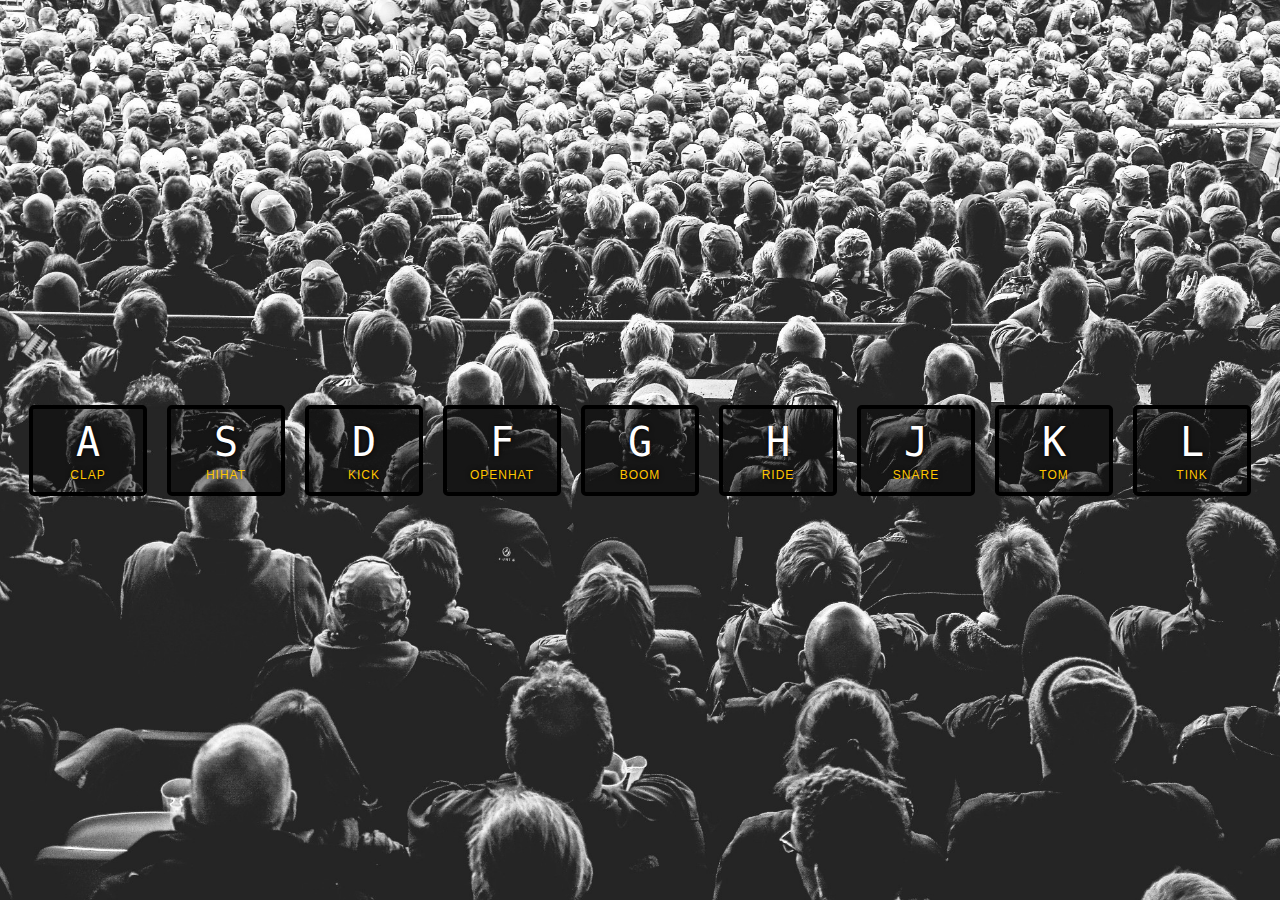
<file: 01-drum-kit/index.html>
<!DOCTYPE html>
<html lang="en">
  <head>
    <meta charset="UTF-8" />
    <meta http-equiv="X-UA-Compatible" content="IE=edge" />
    <meta name="viewport" content="width=device-width, initial-scale=1.0" />
    <title>Drum-kit</title>
    <link rel="stylesheet" href="./style.css" />
    <link rel="icon" href="https://fav.farm/🔥" />
  </head>

  <body>
    <div class="keys">
      <div data-key="65" class="key">
        <kbd>A</kbd>
        <span class="sound">clap</span>
      </div>
      <div data-key="83" class="key">
        <kbd>S</kbd>
        <span class="sound">hihat</span>
      </div>
      <div data-key="68" class="key">
        <kbd>D</kbd>
        <span class="sound">kick</span>
      </div>
      <div data-key="70" class="key">
        <kbd>F</kbd>
        <span class="sound">openhat</span>
      </div>
      <div data-key="71" class="key">
        <kbd>G</kbd>
        <span class="sound">boom</span>
      </div>
      <div data-key="72" class="key">
        <kbd>H</kbd>
        <span class="sound">ride</span>
      </div>
      <div data-key="74" class="key">
        <kbd>J</kbd>
        <span class="sound">snare</span>
      </div>
      <div data-key="75" class="key">
        <kbd>K</kbd>
        <span class="sound">tom</span>
      </div>
      <div data-key="76" class="key">
        <kbd>L</kbd>
        <span class="sound">tink</span>
      </div>
    </div>

    <audio data-key="65" src="sounds/clap.wav"></audio>
    <audio data-key="83" src="sounds/hihat.wav"></audio>
    <audio data-key="68" src="sounds/kick.wav"></audio>
    <audio data-key="70" src="sounds/openhat.wav"></audio>
    <audio data-key="71" src="sounds/boom.wav"></audio>
    <audio data-key="72" src="sounds/ride.wav"></audio>
    <audio data-key="74" src="sounds/snare.wav"></audio>
    <audio data-key="75" src="sounds/tom.wav"></audio>
    <audio data-key="76" src="sounds/tink.wav"></audio>

    <script src="./script.js"></script>
  </body>
</html>
</file>
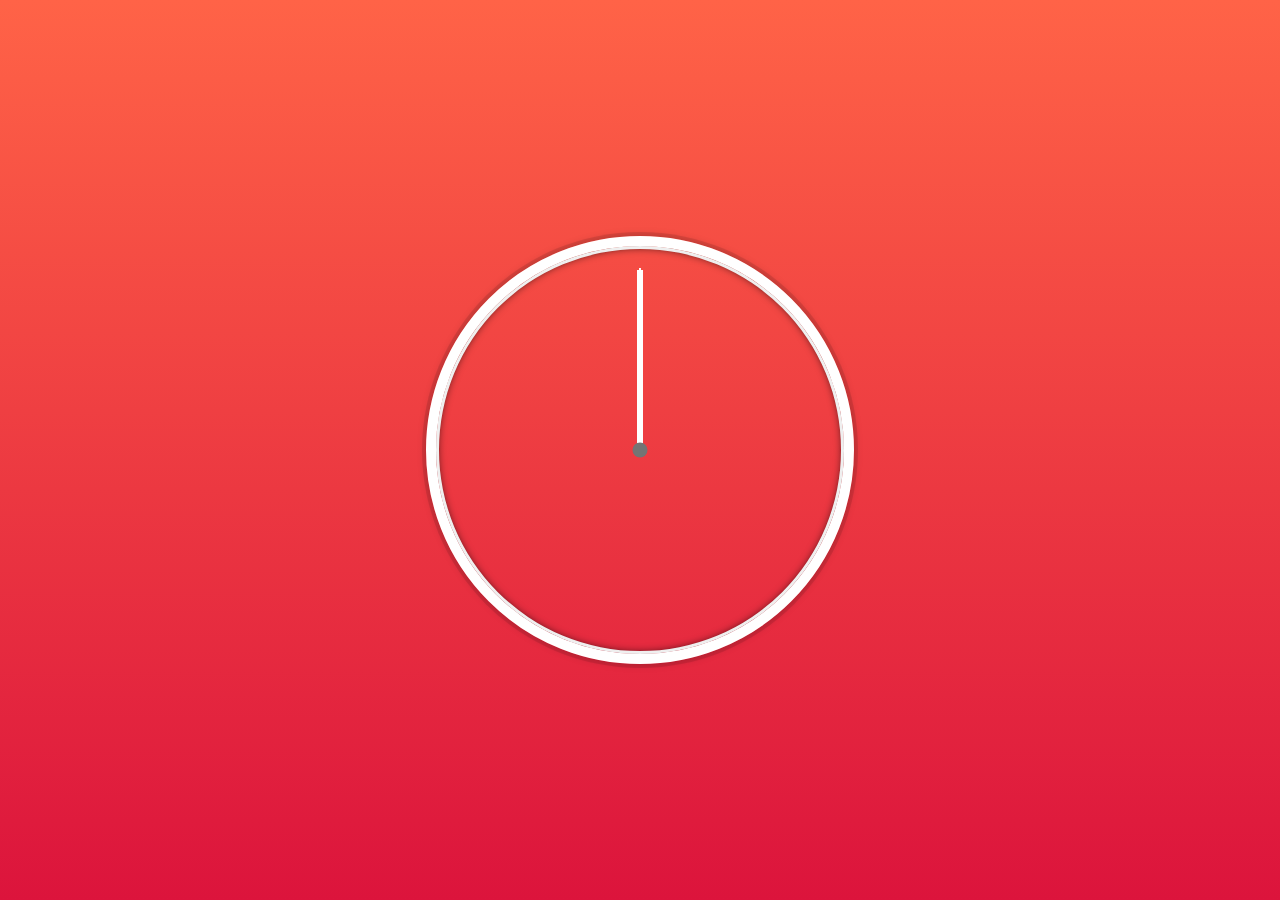
<file: 02-clock/index.html>
<!DOCTYPE html>
<html lang="en">
  <head>
    <meta charset="UTF-8" />
    <meta http-equiv="X-UA-Compatible" content="IE=edge" />
    <meta name="viewport" content="width=device-width, initial-scale=1.0" />
    <title>JS + CSS Clock</title>
    <link rel="icon" href="https://fav.farm/🔥" />
  </head>
  <body>
    <div class="clock">
      <div class="clock-face">
        <div class="hand hour-hand"></div>
        <div class="hand min-hand"></div>
        <div class="hand second-hand"></div>
      </div>
    </div>

    <div class="digital-time"></div>

    <audio class="clock-ticking" src="./ticking.mp3"></audio>

    <style>
      html {
        background: linear-gradient(tomato, crimson);
        height: 100vh;
        font-family: "helvetica neue";
        text-align: center;
        font-size: 12px;
        color: white;
        box-sizing: border-box;
      }

      body {
        margin: 0;
        font-size: 2rem;
        display: flex;
        align-items: center;
        justify-content: center;
        height: 100%;
      }

      .clock {
        width: 30rem;
        height: 30rem;
        z-index: 15;
        border: 10px solid white;
        border-radius: 50%;
        margin: 50px auto;
        position: relative;
        padding: 2rem;
        box-shadow: 0 0 0 4px rgba(0, 0, 0, 0.1), inset 0 0 0 3px #efefef,
          inset 0 0 10px black, 0 0 10px rgba(0, 0, 0, 0.2);
      }
      .clock:before {
        content: "";
        position: absolute;
        top: 50%;
        left: 50%;
        transform: translate(-50%, -50%);
        width: 15px;
        height: 15px;
        background: #747474;
        border-radius: 50%;
        z-index: 999;
      }

      .clock-face {
        position: relative;
        width: 100%;
        height: 100%;
        transform: translateY(
          -3px
        ); /* account for the height of the clock hands */
      }

      .hand {
        width: 50%;
        height: 6px;
        background: #fff;
        position: absolute;
        top: 50%;
        transform-origin: 100%;
        transform: rotate(90deg);
        transition: all 0.05s;
        transition-timing-function: cubic-bezier(0.1, 2.7, 0.58, 1);
      }
      .hand:nth-child(1) {
        width: 30%;
        left: 20%;
        top: 50%;
      }
      .hand:nth-child(3) {
        height: 2px;
      }
      .digital-time {
        text-align: center;
        position: absolute;
        margin: auto;
        width: 100%;
        font-size: 7rem;
        opacity: 0.1;
        z-index: 10;
        font-weight: 900;
      }
    </style>

    <script src="./script.js"></script>
  </body>
</html>
</file>
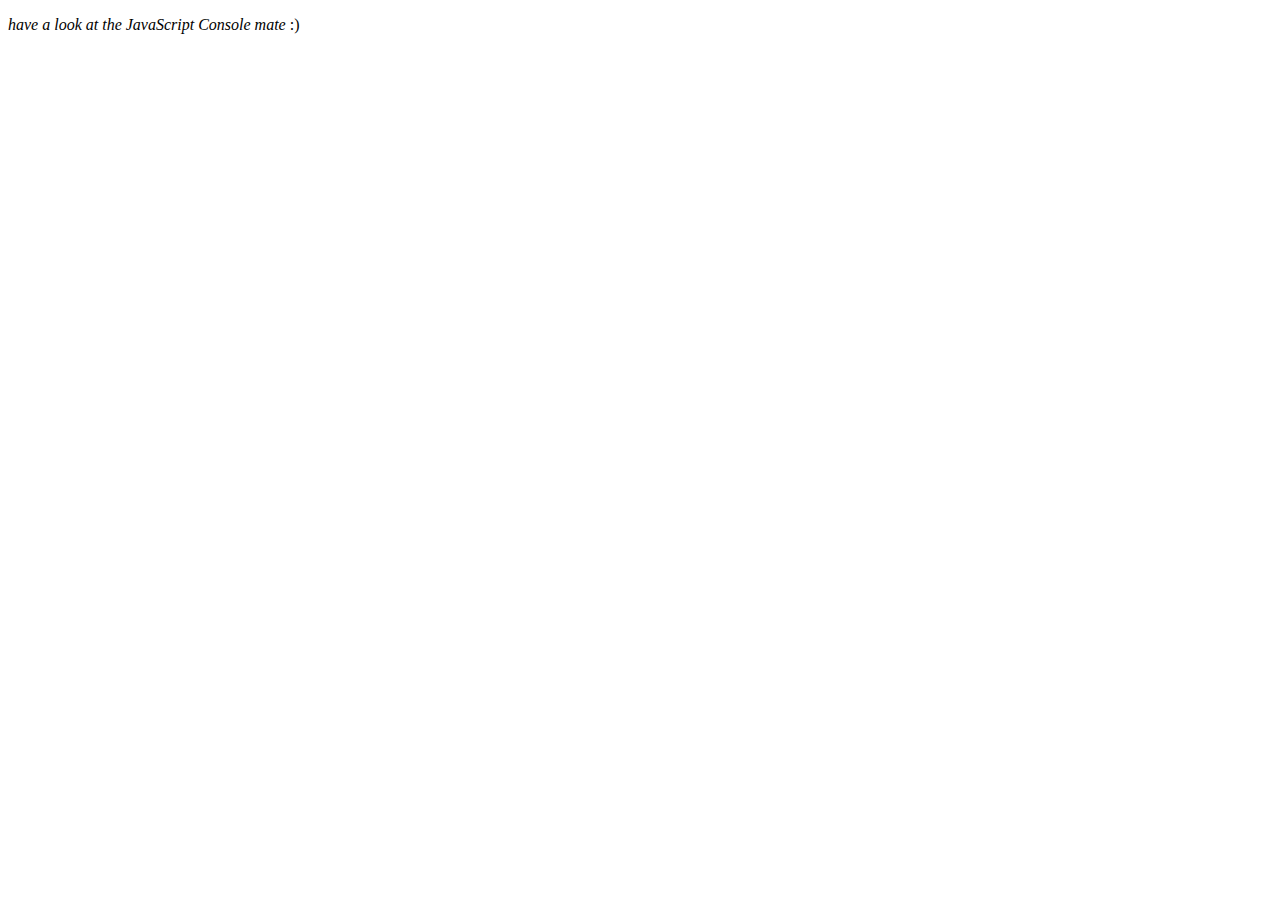
<file: 04-array-cardio-day-1/index.html>
<!DOCTYPE html>
<html lang="en">
  <head>
    <meta charset="UTF-8" />
    <meta http-equiv="X-UA-Compatible" content="IE=edge" />
    <meta name="viewport" content="width=device-width, initial-scale=1.0" />
    <title>Array Cardio 💪</title>
    <link rel="icon" href="https://fav.farm/🔥" />
  </head>
  <body>
    <p><em>have a look at the JavaScript Console mate</em> :)</p>

    <script src="./script.js"></script>
  </body>
</html>
</file>
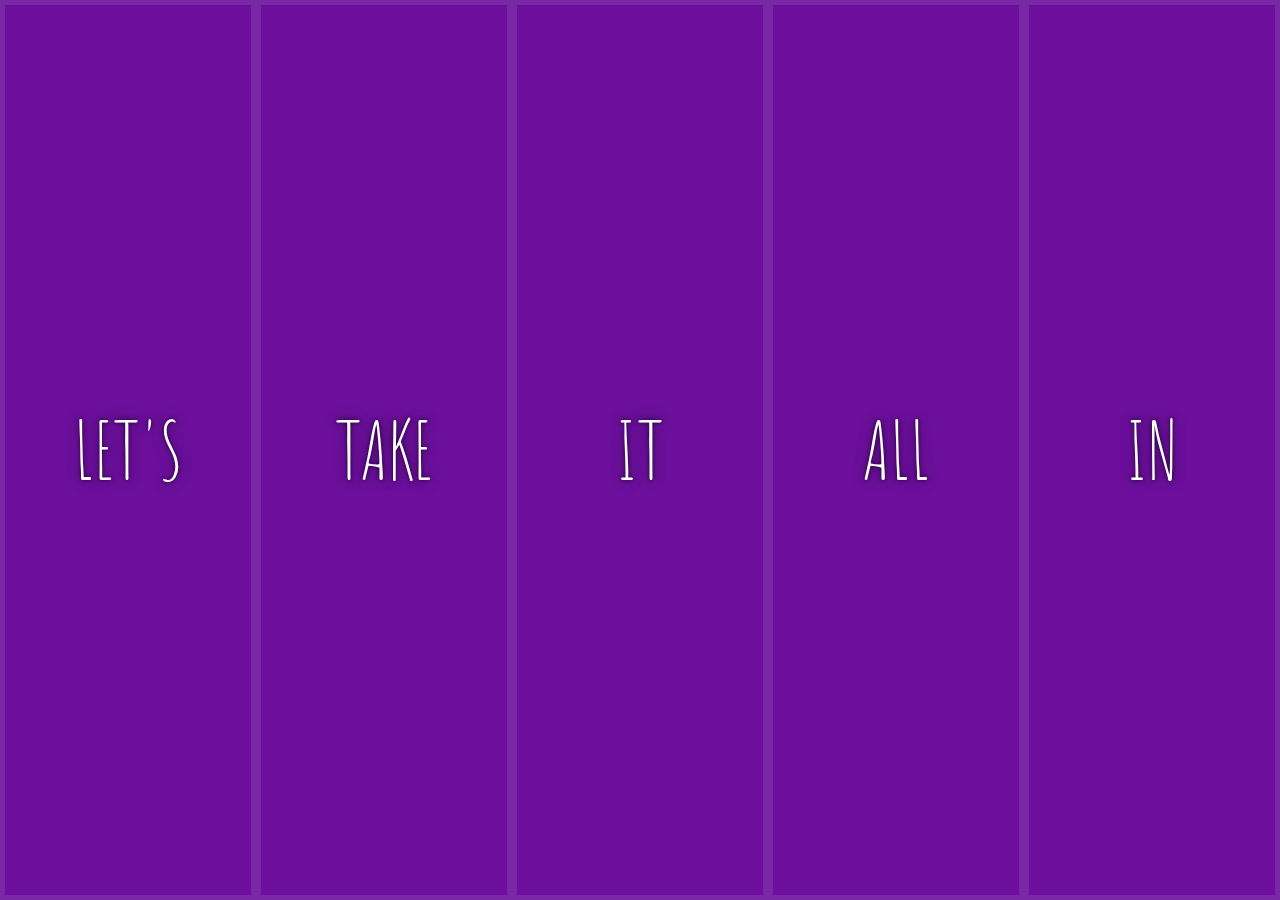
<file: 05-flex-panels-image-gallery/index.html>
<!DOCTYPE html>
<html lang="en">
  <head>
    <meta charset="UTF-8" />
    <meta http-equiv="X-UA-Compatible" content="IE=edge" />
    <meta name="viewport" content="width=device-width, initial-scale=1.0" />
    <title>Flex Panels 💪</title>
    <link
      href="https://fonts.googleapis.com/css?family=Amatic+SC"
      rel="stylesheet"
      type="text/css"
    />

    <link rel="icon" href="https://fav.farm/🔥" />
    <link rel="stylesheet" href="./style.css" />
  </head>
  <body>
    <div class="panels">
      <div class="panel panel1">
        <p>Hey</p>
        <p>Let's</p>
        <p>Dance</p>
      </div>
      <div class="panel panel2">
        <p>Give</p>
        <p>Take</p>
        <p>Receive</p>
      </div>
      <div class="panel panel3">
        <p>Experience</p>
        <p>It</p>
        <p>Today</p>
      </div>
      <div class="panel panel4">
        <p>Give</p>
        <p>All</p>
        <p>You can</p>
      </div>
      <div class="panel panel5">
        <p>Life</p>
        <p>In</p>
        <p>Motion</p>
      </div>
    </div>

    <script src="./script.js"></script>
  </body>
</html>
</file>
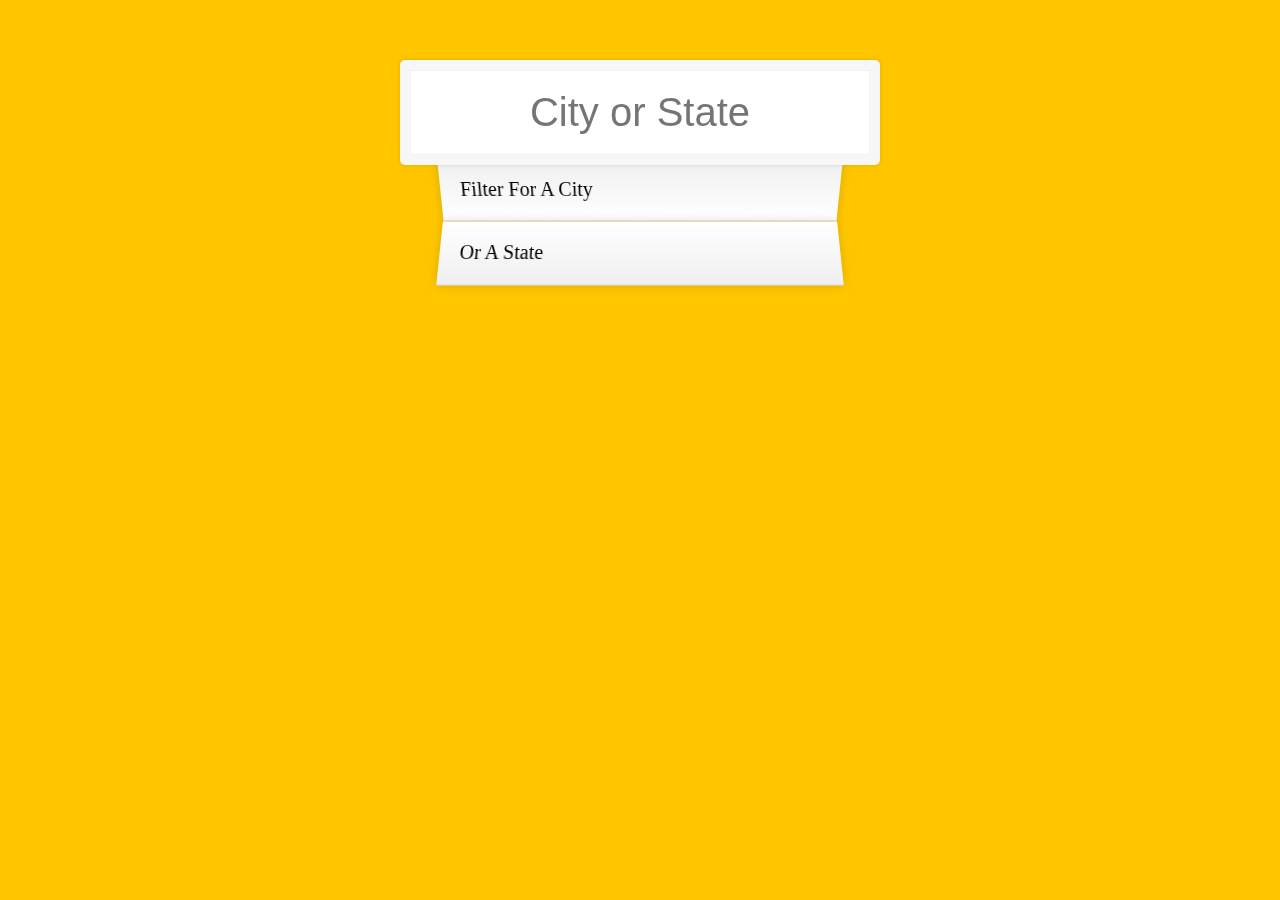
<file: 06-type-ahead/index.html>
<!DOCTYPE html>
<html lang="en">
  <head>
    <meta charset="UTF-8" />
    <meta http-equiv="X-UA-Compatible" content="IE=edge" />
    <meta name="viewport" content="width=device-width, initial-scale=1.0" />
    <title>Type ahead</title>
    <link rel="icon" href="https://fav.farm/✅" />
    <link rel="stylesheet" href="./style.css" />
  </head>
  <body>
    <form class="search-form">
      <input type="text" class="search" placeholder="City or State" />
      <ul class="suggestions">
        <li>Filter for a city</li>
        <li>or a state</li>
      </ul>
    </form>

    <script src="./script.js"></script>
  </body>
</html>
</file>
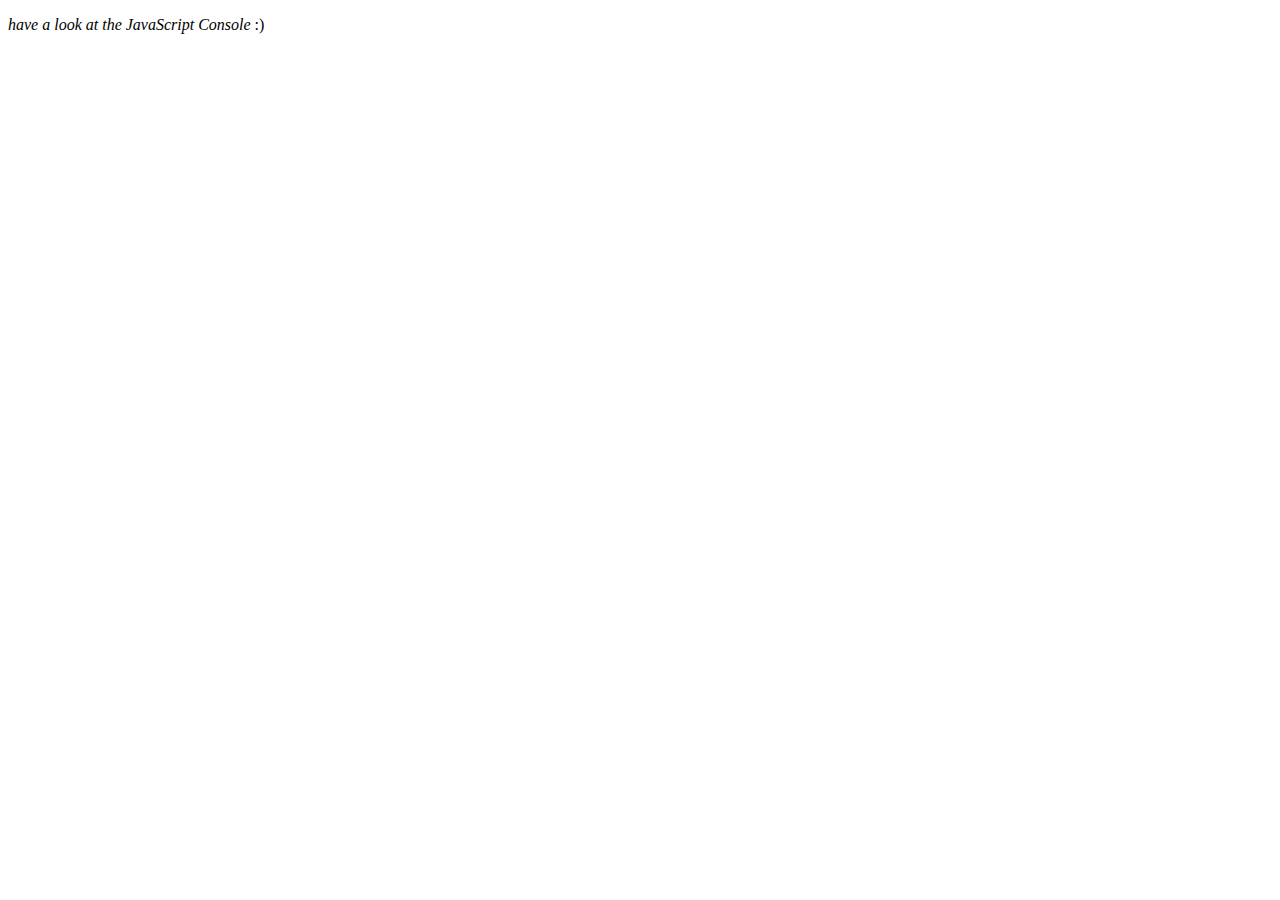
<file: 07-array-cardio-day-2/index.html>
<!DOCTYPE html>
<html lang="en">
  <head>
    <meta charset="UTF-8" />
    <meta http-equiv="X-UA-Compatible" content="IE=edge" />
    <meta name="viewport" content="width=device-width, initial-scale=1.0" />
    <title>Array Cardio Day 2</title>
    <link rel="icon" href="https://fav.farm/🔥" />
  </head>
  <body>
    <p><em>have a look at the JavaScript Console</em> :)</p>

    <script src="./script.js"></script>
  </body>
</html>
</file>
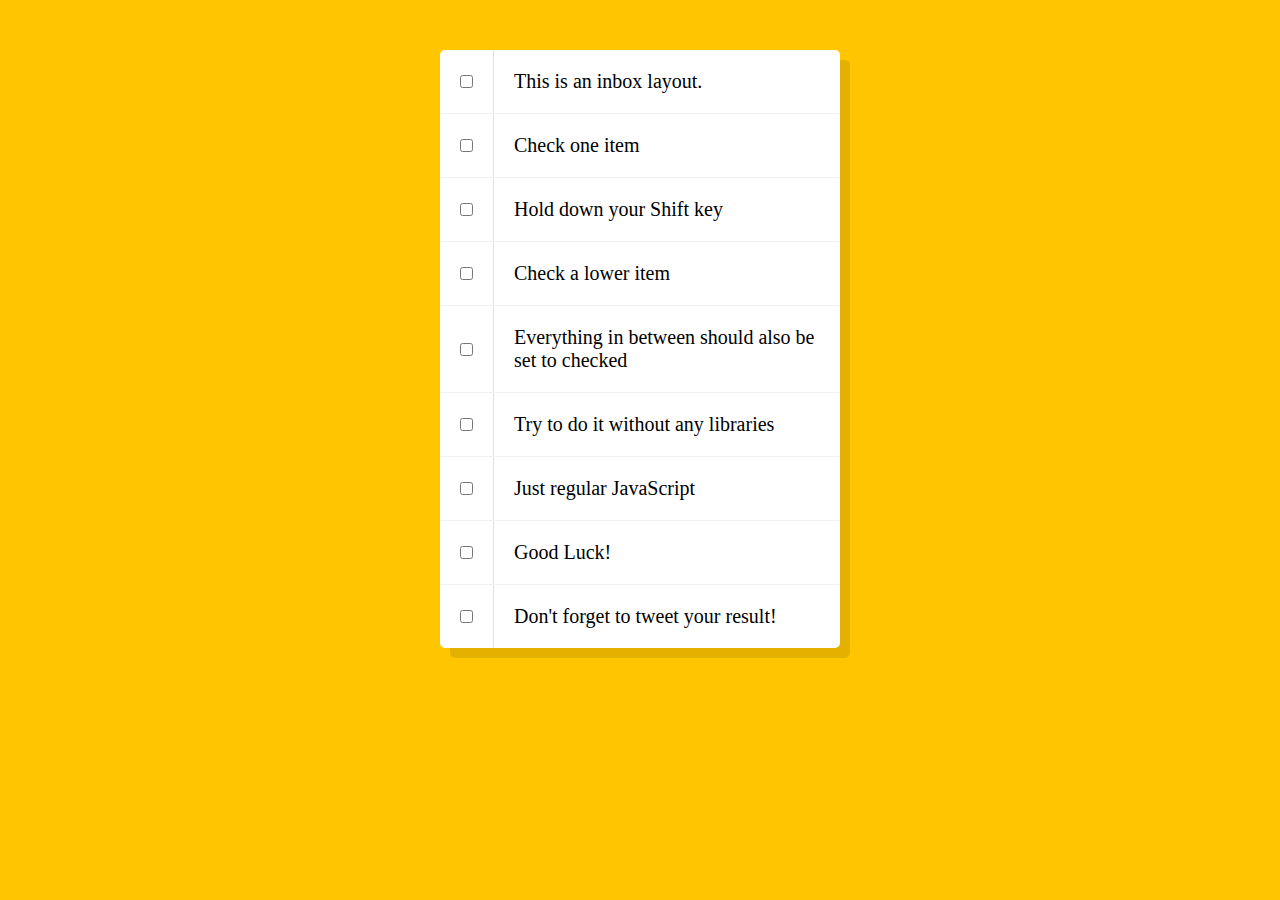
<file: 10 - Hold Shift and Check Checkboxes/index.html>
<!DOCTYPE html>
<html lang="en">
  <head>
    <meta charset="UTF-8" />
    <meta http-equiv="X-UA-Compatible" content="IE=edge" />
    <meta name="viewport" content="width=device-width, initial-scale=1.0" />
    <title>Hold Shift to Check Multiple Checkboxes</title>
    <link rel="icon" href="https://fav.farm/🔥" />
  </head>
  <body>
    <style>
      html {
        font-family: sans-serif;
        background: #ffc600;
      }

      .inbox {
        max-width: 400px;
        margin: 50px auto;
        background: white;
        border-radius: 5px;
        box-shadow: 10px 10px 0 rgba(0, 0, 0, 0.1);
      }

      .item {
        display: flex;
        align-items: center;
        border-bottom: 1px solid #f1f1f1;
      }

      .item:last-child {
        border-bottom: 0;
      }

      input:checked + p {
        background: #f9f9f9;
        text-decoration: line-through;
      }

      input[type="checkbox"] {
        margin: 20px;
      }

      p {
        margin: 0;
        padding: 20px;
        transition: background 0.2s;
        flex: 1;
        font-family: "helvetica neue";
        font-size: 20px;
        font-weight: 200;
        border-left: 1px solid #d1e2ff;
      }
    </style>

    <div class="inbox">
      <div class="item">
        <input type="checkbox" />
        <p>This is an inbox layout.</p>
      </div>
      <div class="item">
        <input type="checkbox" />
        <p>Check one item</p>
      </div>
      <div class="item">
        <input type="checkbox" />
        <p>Hold down your Shift key</p>
      </div>
      <div class="item">
        <input type="checkbox" />
        <p>Check a lower item</p>
      </div>
      <div class="item">
        <input type="checkbox" />
        <p>Everything in between should also be set to checked</p>
      </div>
      <div class="item">
        <input type="checkbox" />
        <p>Try to do it without any libraries</p>
      </div>
      <div class="item">
        <input type="checkbox" />
        <p>Just regular JavaScript</p>
      </div>
      <div class="item">
        <input type="checkbox" />
        <p>Good Luck!</p>
      </div>
      <div class="item">
        <input type="checkbox" />
        <p>Don't forget to tweet your result!</p>
      </div>
    </div>

    <script src="./script.js"></script>
  </body>
</html>
</file>
<file: 01-drum-kit/style.css>
html {
  font-size: 10px;
  background: url("./background.jpg") bottom center;
  background-size: cover;
}

body,
html {
  margin: 0;
  padding: 0;
  font-family: sans-serif;
}

.keys {
  display: flex;
  flex: 1;
  min-height: 100vh;
  align-items: center;
  justify-content: center;
}

.key {
  border: 0.4rem solid black;
  border-radius: 0.5rem;
  margin: 1rem;
  font-size: 1.5rem;
  padding: 1rem 0.5rem;
  transition: all 0.07s ease;
  width: 10rem;
  text-align: center;
  color: white;
  background: rgba(0, 0, 0, 0.4);
  text-shadow: 0 0 0.5rem black;
}

.playing {
  transform: scale(1.1);
  border-color: #ffc600;
  box-shadow: 0 0 1rem #ffc600;
}

kbd {
  display: block;
  font-size: 4rem;
}

.sound {
  font-size: 1.2rem;
  text-transform: uppercase;
  letter-spacing: 0.1rem;
  color: #ffc600;
}
</file>
<file: 05-flex-panels-image-gallery/style.css>
html {
  box-sizing: border-box;
  background: #ffc600;
  font-family: "helvetica neue";
  font-size: 20px;
  font-weight: 200;
}

body {
  margin: 0;
}

*,
*:before,
*:after {
  box-sizing: inherit;
}

.panels {
  min-height: 100vh;
  overflow: hidden;
  display: flex;
}

.panel {
  background: #6b0f9c;
  box-shadow: inset 0 0 0 5px rgba(255, 255, 255, 0.1);
  color: white;
  text-align: center;
  align-items: center;
  transition: font-size 0.7s cubic-bezier(0.61, -0.19, 0.7, -0.11),
    flex 0.7s cubic-bezier(0.61, -0.19, 0.7, -0.11), background 0.2s;
  font-size: 20px;
  background-size: cover;
  background-position: center;
  flex: 1;
  display: flex;
  justify-content: center;
  align-items: center;
  flex-direction: column;
}

.panel1 {
  background-image: url(https://source.unsplash.com/gYl-UtwNg_I/1500x1500);
}
.panel2 {
  background-image: url(https://source.unsplash.com/rFKUFzjPYiQ/1500x1500);
}
.panel3 {
  background-image: url(https://images.unsplash.com/photo-1465188162913-8fb5709d6d57?ixlib=rb-0.3.5&q=80&fm=jpg&crop=faces&cs=tinysrgb&w=1500&h=1500&fit=crop&s=967e8a713a4e395260793fc8c802901d);
}
.panel4 {
  background-image: url(https://source.unsplash.com/ITjiVXcwVng/1500x1500);
}
.panel5 {
  background-image: url(https://source.unsplash.com/3MNzGlQM7qs/1500x1500);
}

/* Flex Children */
.panel > * {
  margin: 0;
  width: 100%;
  transition: transform 0.5s;
  flex: 1 0 auto;
  display: flex;
  justify-content: center;
  align-items: center;
}
.panel > *:first-child {
  transform: translateY(-100%);
}
.panel > *:last-child {
  transform: translateY(100%);
}
.panel.open-active > *:first-child {
  transform: translateY(0);
}
.panel.open-active > *:last-child {
  transform: translateY(0);
}

.panel p {
  text-transform: uppercase;
  font-family: "Amatic SC", cursive;
  text-shadow: 0 0 4px rgba(0, 0, 0, 0.72), 0 0 14px rgba(0, 0, 0, 0.45);
  font-size: 2em;
}

.panel p:nth-child(2) {
  font-size: 4em;
}

.panel.open {
  font-size: 40px;
  flex: 5;
}
</file>
<file: 06-type-ahead/style.css>
html {
  box-sizing: border-box;
  background: #ffc600;
  font-family: 'helvetica neue';
  font-size: 20px;
  font-weight: 200;
}

*, *:before, *:after {
  box-sizing: inherit;
}

input {
  width: 100%;
  padding: 20px;
}

.search-form {
  max-width: 400px;
  margin: 50px auto;
}

input.search {
  margin: 0;
  text-align: center;
  outline: 0;
  border: 10px solid #F7F7F7;
  width: 120%;
  left: -10%;
  position: relative;
  top: 10px;
  z-index: 2;
  border-radius: 5px;
  font-size: 40px;
  box-shadow: 0 0 5px rgba(0, 0, 0, 0.12), inset 0 0 2px rgba(0, 0, 0, 0.19);
}

.suggestions {
  margin: 0;
  padding: 0;
  position: relative;
  /*perspective: 20px;*/
}

.suggestions li {
  background: white;
  list-style: none;
  border-bottom: 1px solid #D8D8D8;
  box-shadow: 0 0 10px rgba(0, 0, 0, 0.14);
  margin: 0;
  padding: 20px;
  transition: background 0.2s;
  display: flex;
  justify-content: space-between;
  text-transform: capitalize;
}

.suggestions li:nth-child(even) {
  transform: perspective(100px) rotateX(3deg) translateY(2px) scale(1.001);
  background: linear-gradient(to bottom,  #ffffff 0%,#EFEFEF 100%);
}

.suggestions li:nth-child(odd) {
  transform: perspective(100px) rotateX(-3deg) translateY(3px);
  background: linear-gradient(to top,  #ffffff 0%,#EFEFEF 100%);
}

span.population {
  font-size: 15px;
}

.hl {
  background: #ffc600;
}
</file>
